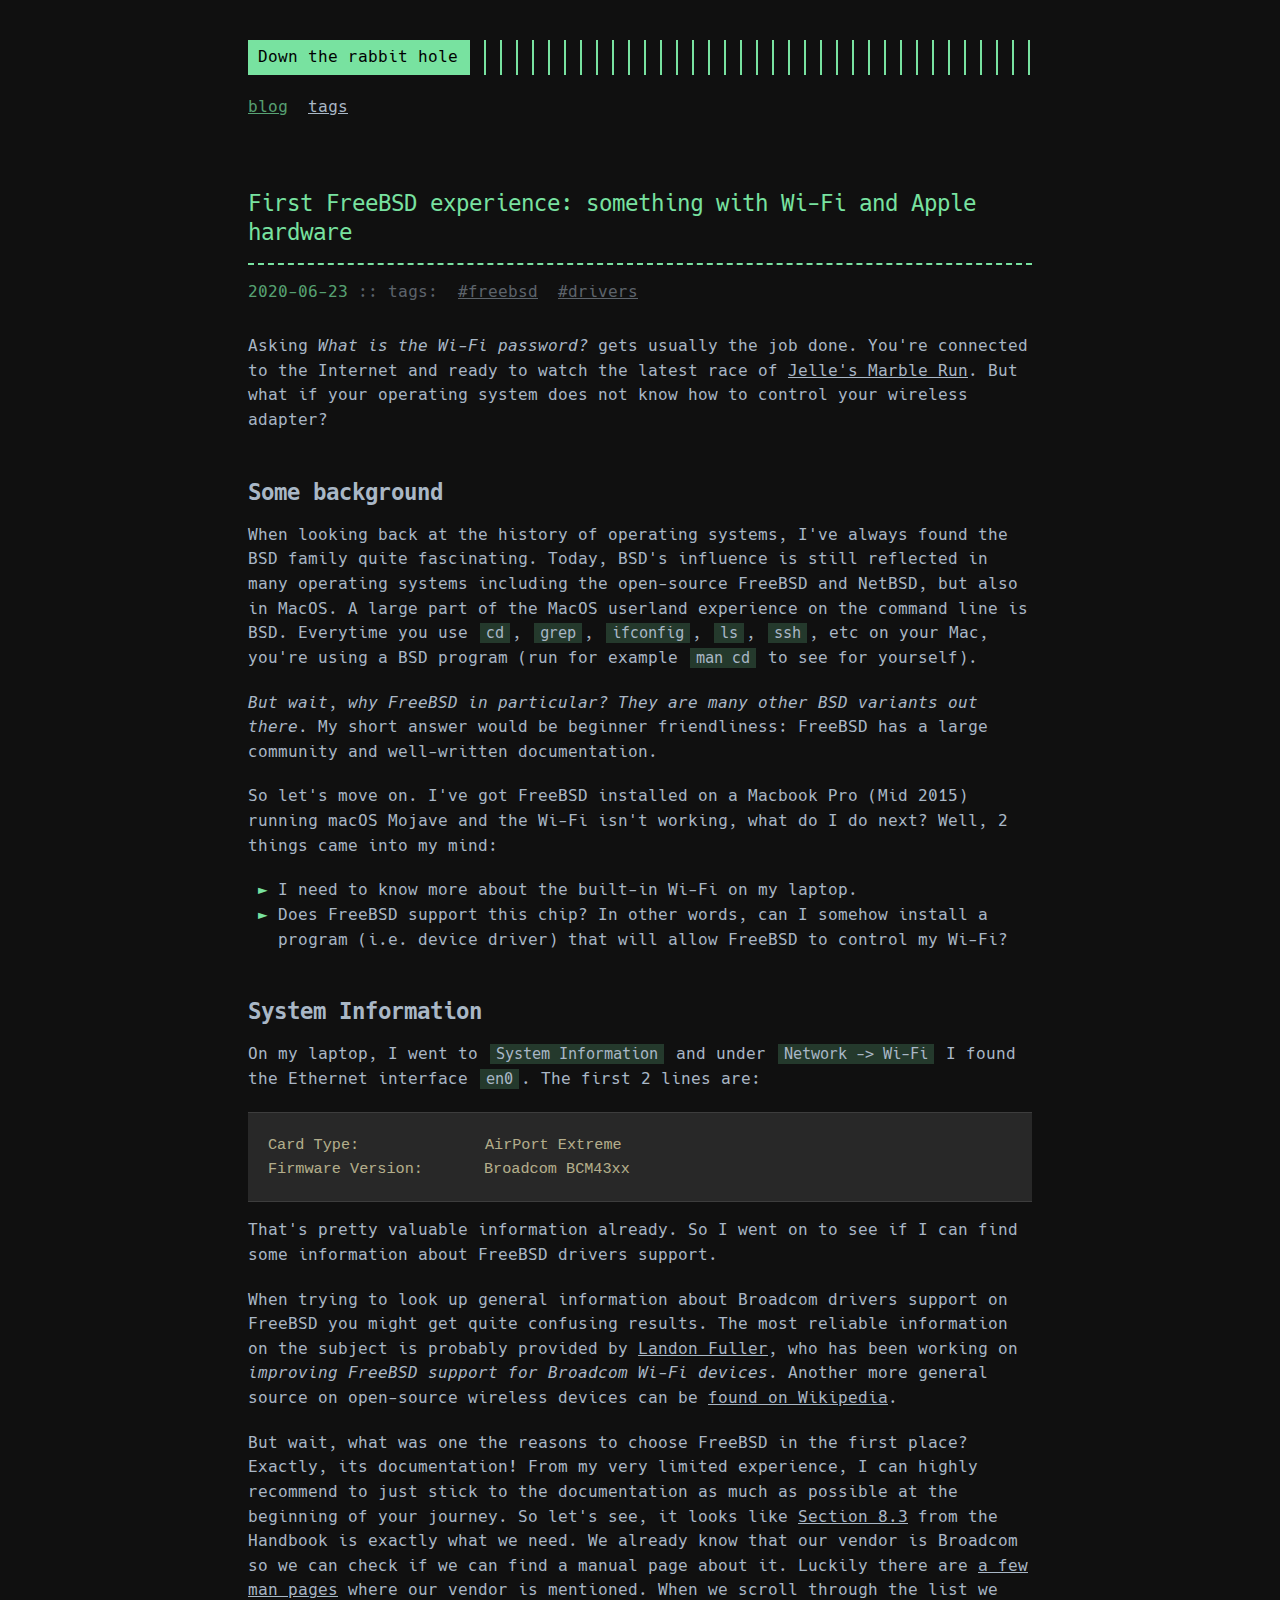
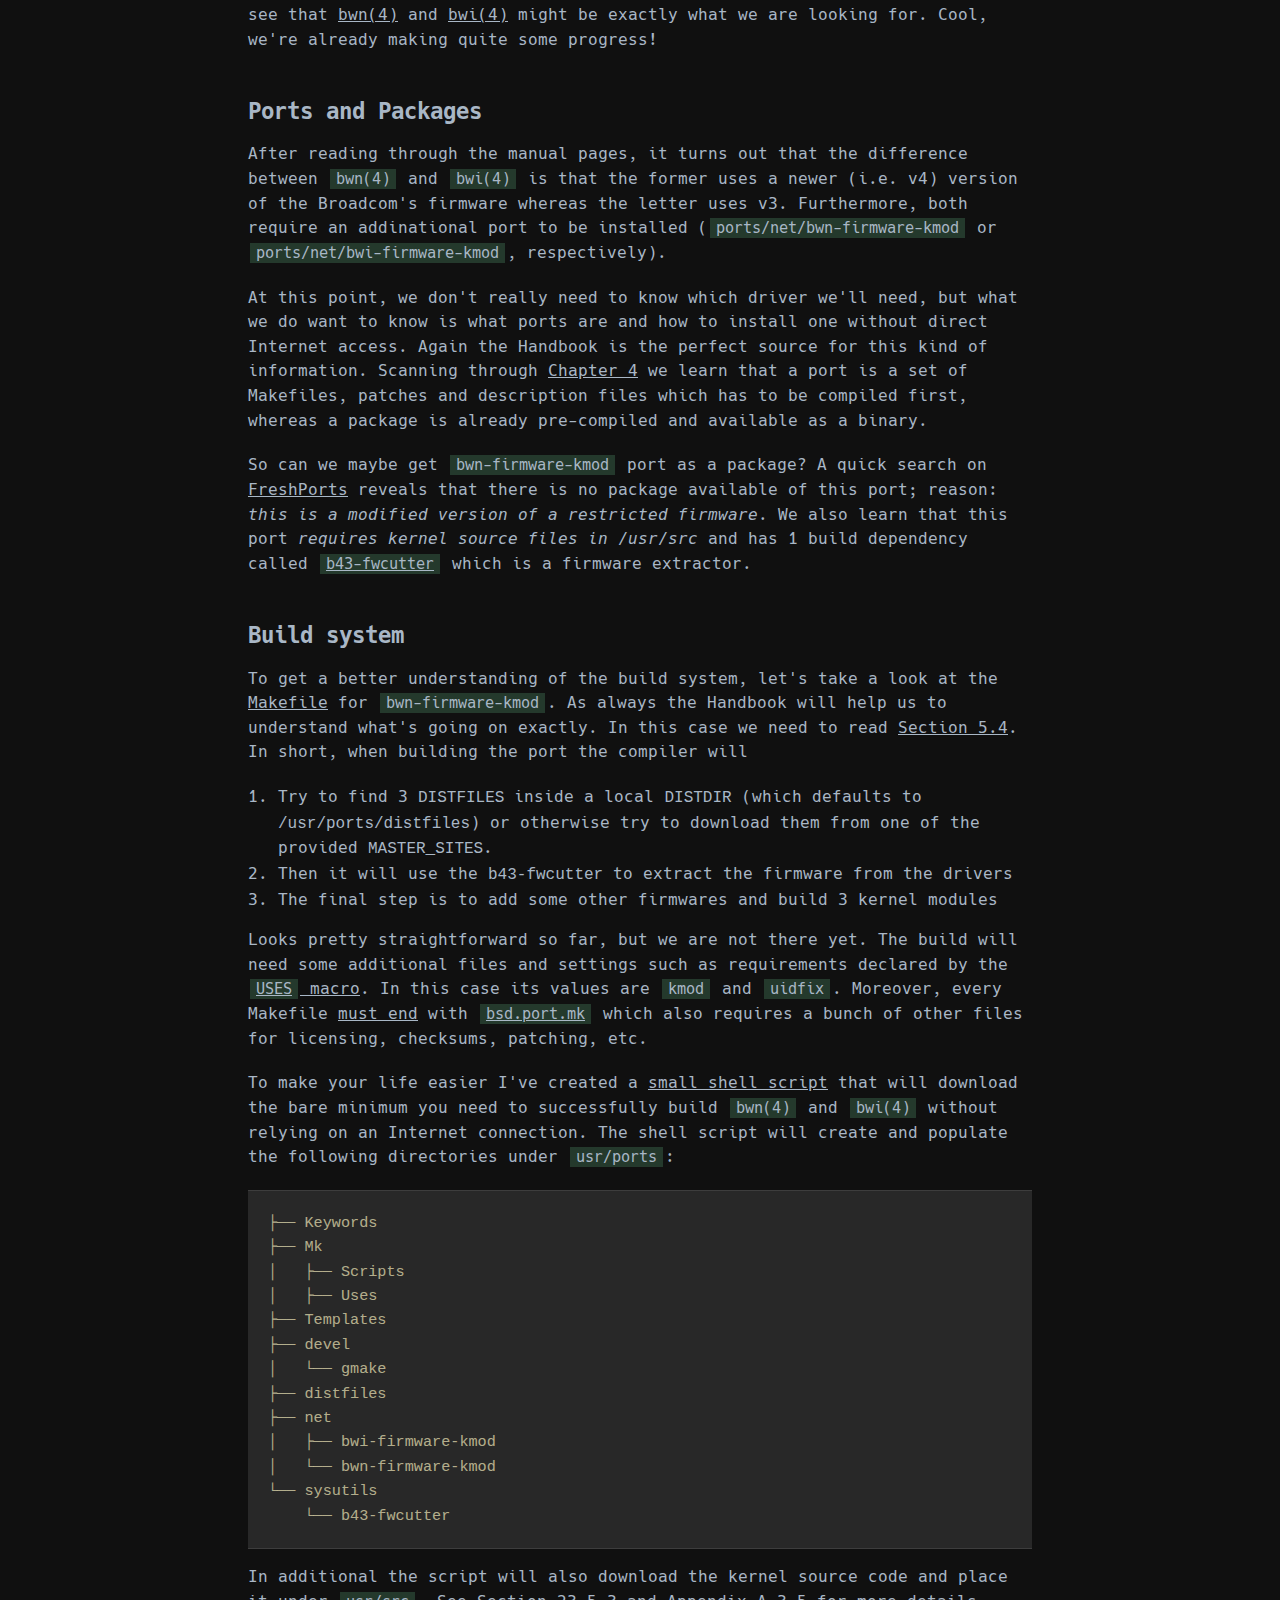
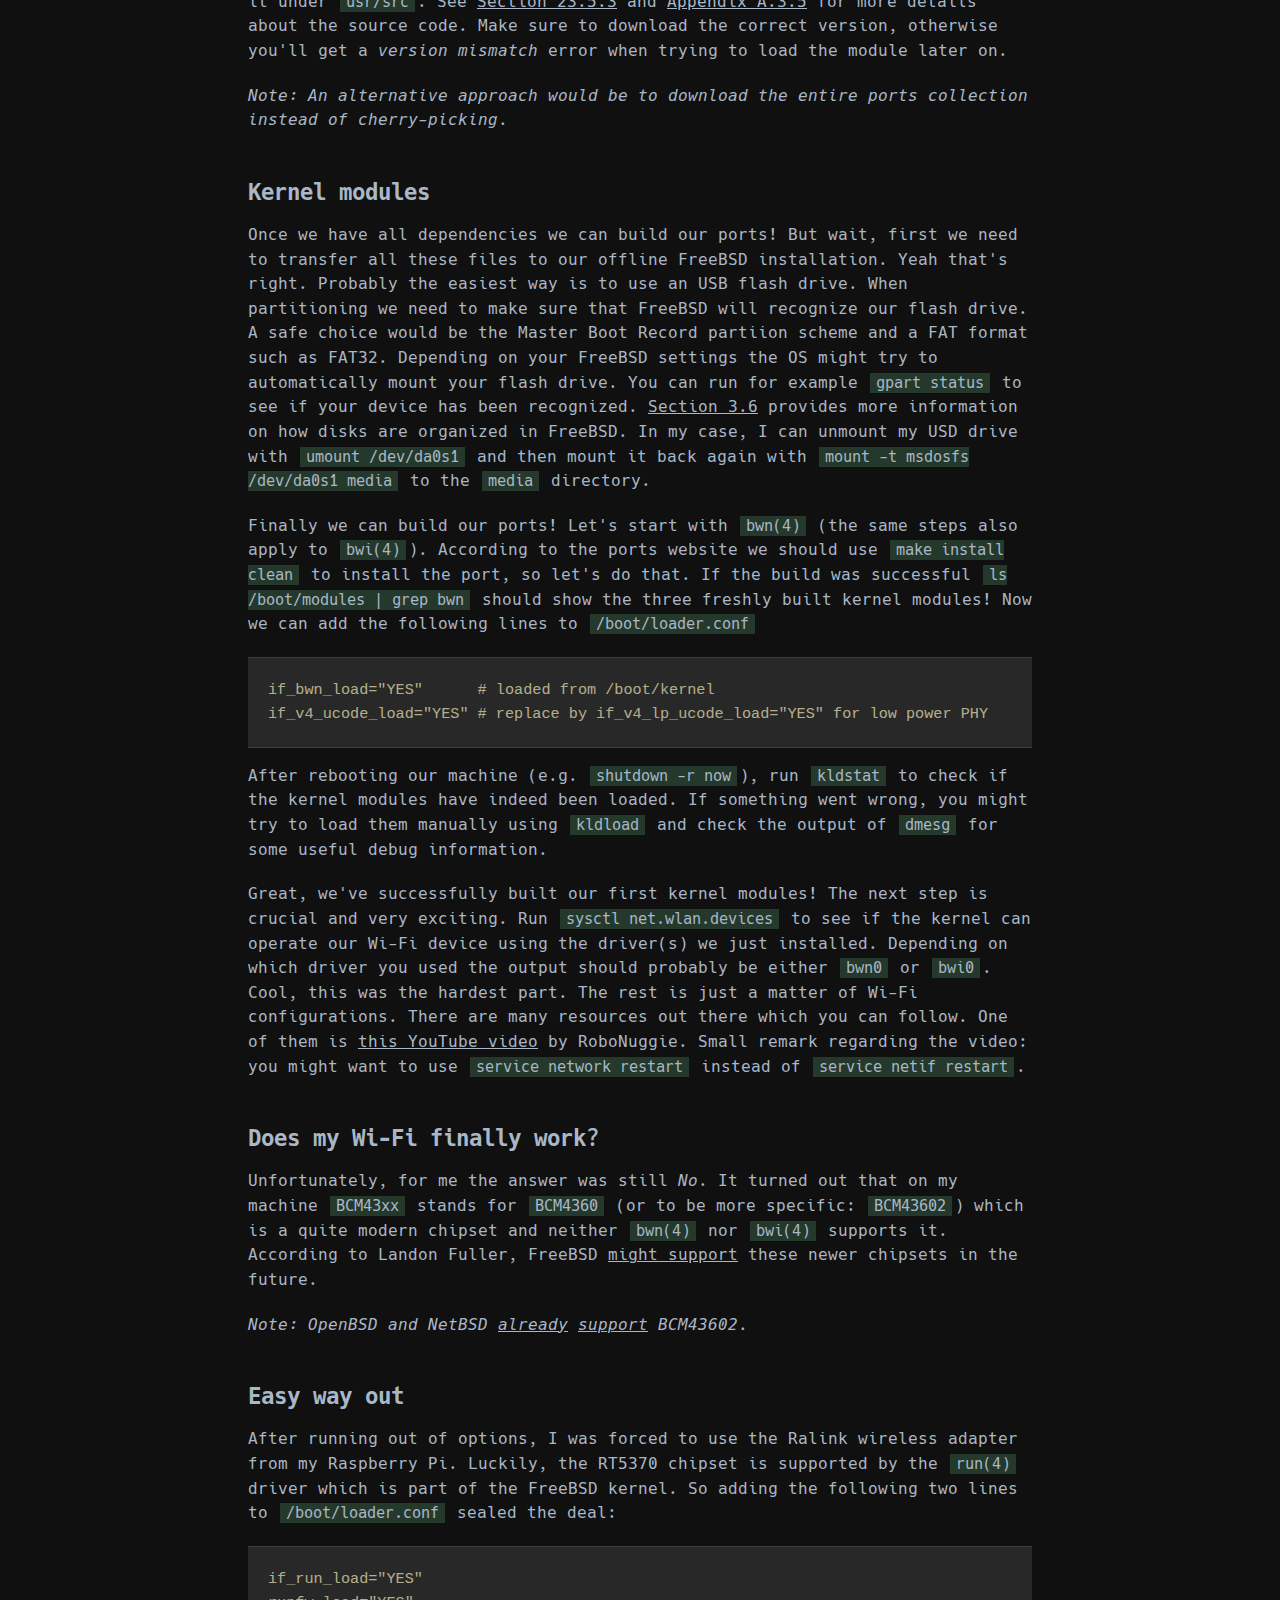
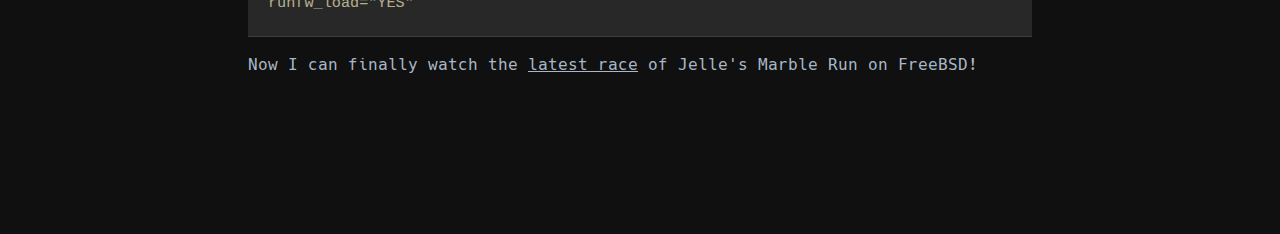
<file: freebsd-wifi-mac/index.html>
<!DOCTYPE html>
<html lang="en">

<head>
    <title>Down the rabbit hole</title>
    
    <meta http-equiv="content-type" content="text/html; charset=utf-8">
    <meta name="viewport" content="width=device-width, initial-scale=1.0, maximum-scale=1">
    <meta name="robots" content="noodp"/>

    <link rel="stylesheet" href="https://streof.github.io/style.css">
    <link rel="stylesheet" href="https://streof.github.io/color/green.css">

        <link rel="stylesheet" href="https://streof.github.io/color/background_dark.css">
    
    <link rel="stylesheet" href="https://streof.github.io/font-hack-subset.css">

    </head>

<body class="">
<div class="container">
    
    <header class="header">
        <div class="header__inner">
            <div class="header__logo">
                    
                <a href="https://streof.github.io" style="text-decoration: none;">
                    <div class="logo">
                            Down the rabbit hole
                        </div>
                </a>
            </div>
        </div>

        <nav class="menu">
            <ul class="menu__inner">
                
                <li class="active"><a href="https://streof.github.io">blog</a></li>
            
                <li><a href="https://streof.github.io/tags">tags</a></li>
            </ul>
        </nav>
    
    </header>
    

    <div class="content">
        
    <div class="post">
        
    <h1 class="post-title"><a href="https://streof.github.io/freebsd-wifi-mac/">First FreeBSD experience: something with Wi-Fi and Apple hardware</a></h1>
    <div class="post-meta-inline">
        
    <span class="post-date">
            2020-06-23
        </span>

    </div>

    
        <span class="post-tags-inline">
                :: tags:&nbsp;
                <a class="post-tag" href="https://streof.github.io/tags/freebsd/">#freebsd</a>&nbsp;
                <a class="post-tag" href="https://streof.github.io/tags/drivers/">#drivers</a></span>
    

        
        <div class="post-content">
            <p>Asking <em>What is the Wi-Fi password?</em> gets usually the job done. You're connected
to the Internet and ready to watch the latest race of
<a href="https://www.youtube.com/channel/UCYJdpnjuSWVOLgGT9fIzL0g/featured">Jelle's Marble Run</a>.
But what if your operating system does not know how to control your wireless adapter?</p>
<span id="continue-reading"></span><h1 id="some-background">Some background</h1>
<p>When looking back at the history of operating systems, I've always found the BSD
family quite fascinating. Today, BSD's influence is still reflected in many
operating systems including the open-source FreeBSD and NetBSD, but also in MacOS.
A large part of the MacOS userland experience on the command line is BSD. Everytime
you use <code>cd</code>, <code>grep</code>, <code>ifconfig</code>, <code>ls</code>, <code>ssh</code>, etc on your Mac, you're using
a BSD program (run for example <code>man cd</code> to see for yourself).</p>
<p><em>But wait, why FreeBSD in particular? They are many other BSD variants out
there.</em> My short answer would be beginner friendliness: FreeBSD has a large
community and well-written documentation.</p>
<p>So let's move on. I've got FreeBSD installed on a Macbook Pro (Mid 2015)
running macOS Mojave and the Wi-Fi isn't working, what do I do next? Well,
2 things came into my mind: </p>
<ul>
<li>I need to know more about the built-in Wi-Fi on my laptop.</li>
<li>Does FreeBSD support this chip? In other words, can I somehow install a program 
(i.e. device driver) that will allow FreeBSD to control my Wi-Fi?</li>
</ul>
<h1 id="system-information">System Information</h1>
<p>On my laptop, I went to <code>System Information</code> and under <code>Network -&gt; Wi-Fi</code> I found
the Ethernet interface <code>en0</code>. The first 2 lines are:</p>
<pre style="background-color:#282828;">
<code><span style="color:#fdf4c1aa;">Card Type:	        AirPort Extreme
Firmware Version:	Broadcom BCM43xx
</span></code></pre>
<p>That's pretty valuable information already. So I went on to see if I can find
some information about FreeBSD drivers support.</p>
<p>When trying to look up general information about Broadcom drivers support on
FreeBSD you might get quite confusing results. The most reliable information on
the subject is probably provided by <a href="https://landonf.org/">Landon Fuller</a>, who
has been working on <em>improving FreeBSD support for Broadcom Wi-Fi devices</em>.
Another more general source on open-source wireless devices can be
<a href="https://en.wikipedia.org/wiki/Comparison_of_open-source_wireless_drivers">found on Wikipedia</a>.</p>
<p>But wait, what was one the reasons to choose FreeBSD in the first place?
Exactly, its documentation! From my very limited experience, I can highly
recommend to just stick to the documentation as much as possible at the
beginning of your journey. So let's see, it looks like
<a href="https://www.freebsd.org/doc/handbook/kernelconfig-devices.html">Section 8.3</a>
from the Handbook is exactly what we need. We already know that our vendor is
Broadcom so we can check if we can find a manual page about it. Luckily there
are <a href="https://www.freebsd.org/cgi/man.cgi?query=Broadcom&amp;apropos=1&amp;sektion=1&amp;manpath=FreeBSD+12.1-RELEASE+and+Ports&amp;arch=default&amp;format=html">a few man pages</a> where our vendor is mentioned.
When we scroll through the list we see that
<a href="https://www.freebsd.org/cgi/man.cgi?query=bwn&amp;sektion=4&amp;apropos=0&amp;manpath=FreeBSD+12.1-RELEASE+and+Ports">bwn(4)</a> and 
<a href="https://www.freebsd.org/cgi/man.cgi?query=bwi&amp;sektion=4&amp;apropos=0&amp;manpath=FreeBSD+12.1-RELEASE+and+Ports">bwi(4)</a>
might be exactly what we are looking for. Cool, we're already making quite
some progress!</p>
<h1 id="ports-and-packages">Ports and Packages</h1>
<p>After reading through the manual pages, it turns out that the difference between
<code>bwn(4)</code> and <code>bwi(4)</code> is that the former uses a newer (i.e. v4) version of the
Broadcom's firmware whereas the letter uses v3. Furthermore, both require
an addinational port to be installed (<code>ports/net/bwn-firmware-kmod</code> or
<code>ports/net/bwi-firmware-kmod</code>, respectively).</p>
<p>At this point, we don't really need to know which driver we'll need, but
what we do want to know is what ports are and how to install one without
direct Internet access. Again the Handbook is the perfect source for this
kind of information. Scanning through
<a href="https://www.freebsd.org/doc/handbook/ports.html">Chapter 4</a> we learn that
a port is a set of Makefiles, patches and description files which has to be
compiled first, whereas a package is already pre-compiled and available as a
binary. </p>
<p>So can we maybe get <code>bwn-firmware-kmod</code> port as a package? A quick search on
<a href="https://www.freshports.org/net/bwn-firmware-kmod/">FreshPorts</a>
reveals that there is no package available of this port; reason: <em>this is a
modified version of a restricted firmware</em>. We also learn that this port
<em>requires kernel source files in /usr/src</em> and has 1 build dependency called
<a href="https://www.freshports.org/sysutils/b43-fwcutter/"><code>b43-fwcutter</code></a> which
is a firmware extractor.</p>
<h1 id="build-system">Build system</h1>
<p>To get a better understanding of the build system, let's take a look at the
<a href="https://github.com/freebsd/freebsd-ports/blob/master/net/bwn-firmware-kmod/Makefile">Makefile</a>
for <code>bwn-firmware-kmod</code>. As always the Handbook will help us to understand
what's going on exactly. In this case we need to read 
<a href="https://www.freebsd.org/doc/en/books/porters-handbook/makefile-distfiles.html">Section 5.4</a>.
In short, when building the port the compiler will</p>
<ol>
<li>Try to find 3 <code>DISTFILES</code> inside a local <code>DISTDIR</code> (which defaults to
<code>/usr/ports/distfiles</code>) or otherwise try to download them from one of the
provided <code>MASTER_SITES</code>.</li>
<li>Then it will use the <code>b43-fwcutter</code> to extract the firmware from the drivers</li>
<li>The final step is to add some other firmwares and build 3 kernel modules</li>
</ol>
<p>Looks pretty straightforward so far, but we are not there yet. The build will
need some additional files and settings such as requirements declared by the
<a href="https://www.freebsd.org/doc/en/books/porters-handbook/uses.html"><code>USES</code> macro</a>.
In this case its values are <code>kmod</code> and <code>uidfix</code>. Moreover, every Makefile
<a href="https://www.freebsd.org/doc/en/books/porters-handbook/dads-after-port-mk.html">must end</a>
with <a href="https://github.com/freebsd/freebsd-ports/blob/master/Mk/bsd.port.mk"><code>bsd.port.mk</code></a>
which also requires a bunch of other files for licensing, checksums, patching, etc.</p>
<p>To make your life easier I've created a <a href="https://gist.github.com/streof/79b6e92d652336e53bb69d48dca81a4b">small shell script</a>
that will download the bare minimum you need to successfully build <code>bwn(4)</code> and <code>bwi(4)</code>
without relying on an Internet connection. The shell script will create and
populate the following directories under <code>usr/ports</code>:</p>
<pre style="background-color:#282828;">
<code><span style="color:#fdf4c1aa;">├── Keywords
├── Mk
│   ├── Scripts
│   ├── Uses
├── Templates
├── devel
│   └── gmake
├── distfiles
├── net
│   ├── bwi-firmware-kmod
│   └── bwn-firmware-kmod
└── sysutils
    └── b43-fwcutter
</span></code></pre>
<p>In additional the script will also download the kernel source code and place it
under <code>usr/src</code>. See 
<a href="https://www.freebsd.org/doc/en_US.ISO8859-1/books/handbook/makeworld.html#updating-src-obtaining-src">Section 23.5.3</a>
and <a href="https://www.freebsd.org/doc/handbook/svn.html#svn-usage">Appendix A.3.5</a>
for more details about the source code. Make sure to download the correct version, otherwise
you'll get a <em>version mismatch</em> error when trying to load the module later on.</p>
<p><em>Note: An alternative approach would be to download the entire ports collection instead
of cherry-picking.</em></p>
<h1 id="kernel-modules">Kernel modules</h1>
<p>Once we have all dependencies we can build our ports! But wait, first we need to
transfer all these files to our offline FreeBSD installation. Yeah that's right.
Probably the easiest way is to use an USB flash drive. When partitioning
we need to make sure that FreeBSD will recognize our flash drive. A safe choice would be
the Master Boot Record partiion scheme and a FAT format such as FAT32. Depending on your FreeBSD
settings the OS might try to automatically mount your flash drive. You can run for example
<code>gpart status</code> to see if your device has been recognized.
<a href="https://www.freebsd.org/doc/en/books/handbook/disk-organization.html">Section 3.6</a>
provides more information on how disks are organized in FreeBSD. In my case, I can unmount my USD
drive with <code>umount /dev/da0s1</code> and then mount it back again with <code>mount -t msdosfs /dev/da0s1 media</code>
to the <code>media</code> directory.</p>
<p>Finally we can build our ports! Let's start with <code>bwn(4)</code> (the same steps also apply to <code>bwi(4)</code>).
According to the ports website we should use <code>make install clean</code> to install the port,
so let's do that. If the build was successful <code>ls /boot/modules | grep bwn</code> should show
the three freshly built kernel modules! Now we can add the following lines to <code>/boot/loader.conf</code></p>
<pre style="background-color:#282828;">
<code><span style="color:#fdf4c1aa;">if_bwn_load=&quot;YES&quot;      # loaded from /boot/kernel
if_v4_ucode_load=&quot;YES&quot; # replace by if_v4_lp_ucode_load=&quot;YES&quot; for low power PHY
</span></code></pre>
<p>After rebooting our machine (e.g. <code>shutdown -r now</code>), run <code>kldstat</code> to check if the
kernel modules have indeed been loaded. If something went wrong, you might try to load
them manually using <code>kldload</code> and check the output of <code>dmesg</code> for some useful debug information.</p>
<p>Great, we've successfully built our first kernel modules! The next step is crucial and very
exciting. Run <code>sysctl net.wlan.devices</code> to see if the kernel can operate our Wi-Fi
device using the driver(s) we just installed. Depending on which driver you used the output
should probably be either <code>bwn0</code> or <code>bwi0</code>. Cool, this was the hardest part. The rest is
just a matter of Wi-Fi configurations. There are many resources out there which you can follow.
One of them is <a href="https://www.youtube.com/watch?v=nasH0VLkqrY">this YouTube video</a> by RoboNuggie.
Small remark regarding the video: you might want to use <code>service network restart</code> instead of
<code>service netif restart</code>.</p>
<h1 id="does-my-wi-fi-finally-work">Does my Wi-Fi finally work?</h1>
<p>Unfortunately, for me the answer was still <em>No</em>. It turned out that on my machine <code>BCM43xx</code> stands
for <code>BCM4360</code> (or to be more specific: <code>BCM43602</code>) which is a quite modern chipset and neither
<code>bwn(4)</code> nor <code>bwi(4)</code> supports it. According to Landon Fuller, FreeBSD
<a href="https://landonf.org/code/freebsd/Broadcom_WiFi_Improvements.20180122.html">might support</a>
these newer chipsets in the future.</p>
<p><em>Note: OpenBSD and NetBSD <a href="https://man.openbsd.org/bwfm">already</a> <a href="https://netbsd.gw.com/cgi-bin/man-cgi?bwfm++NetBSD-current">support</a> BCM43602.</em></p>
<h1 id="easy-way-out">Easy way out</h1>
<p>After running out of options, I was forced to use the Ralink wireless adapter from my Raspberry Pi.
Luckily, the RT5370 chipset is supported by the <code>run(4)</code> driver which is part of the FreeBSD kernel.
So adding the following two lines to <code>/boot/loader.conf</code> sealed the deal:</p>
<pre style="background-color:#282828;">
<code><span style="color:#fdf4c1aa;">if_run_load=&quot;YES&quot;
runfw_load=&quot;YES&quot;
</span></code></pre>
<p>Now I can finally watch the <a href="https://www.youtube.com/watch?v=pt5DHwyEL_E">latest race</a>
of Jelle's Marble Run on FreeBSD! </p>

        </div>

        
    </div>

    </div>

    
    <footer class="footer">
        <div class="footer__inner">
                <div class="copyright copyright--user"> </div>
            </div>
    </footer>
    

</div>
</body>

</html>
</file>
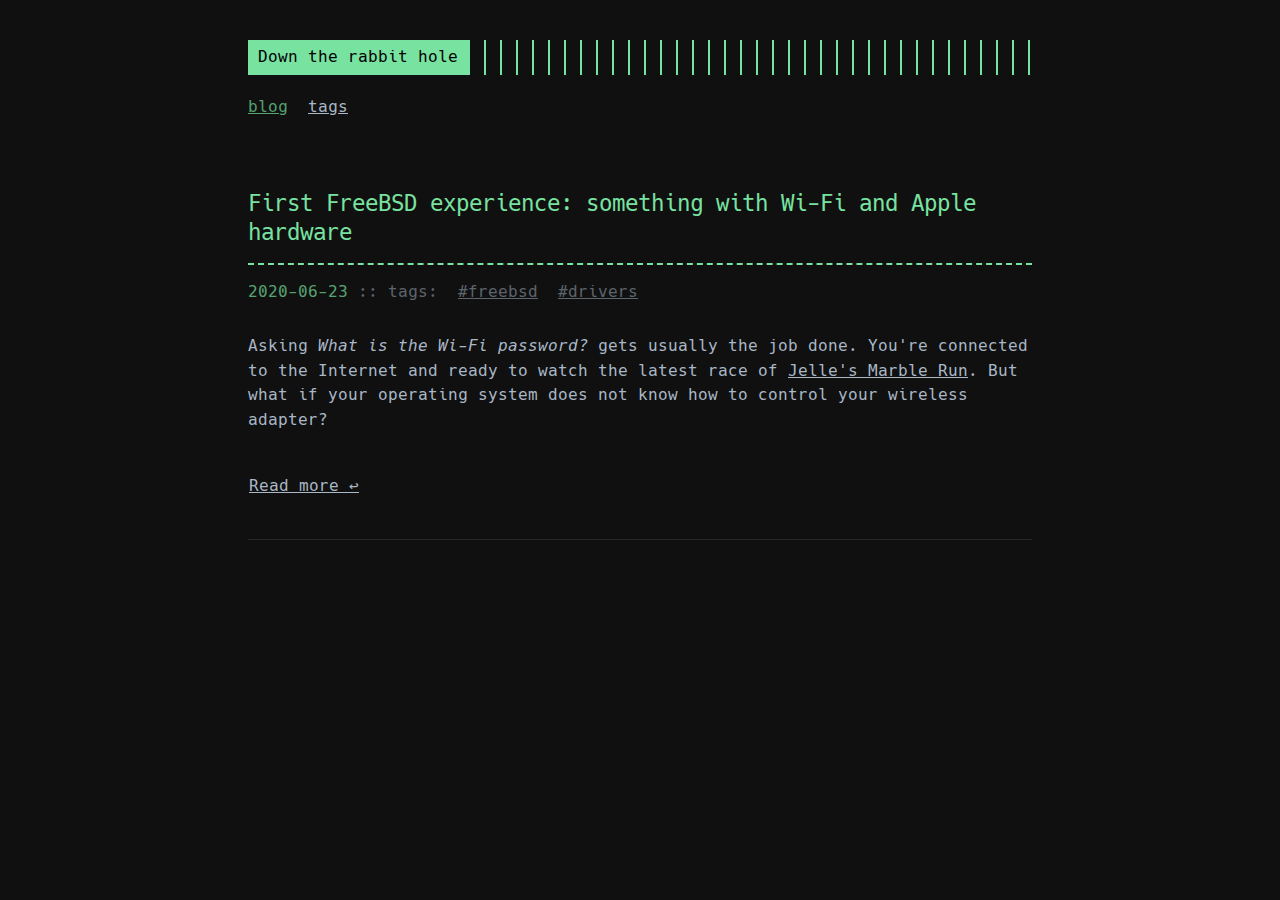
<file: page/1/index.html>
<!doctype html>
<meta charset="utf-8">
<link rel="canonical" href="https://streof.github.io/">
<meta http-equiv="refresh" content="0;url=https://streof.github.io/">
<title>Redirect</title>
<p><a href="https://streof.github.io/">Click here</a> to be redirected.</p>
</file>
